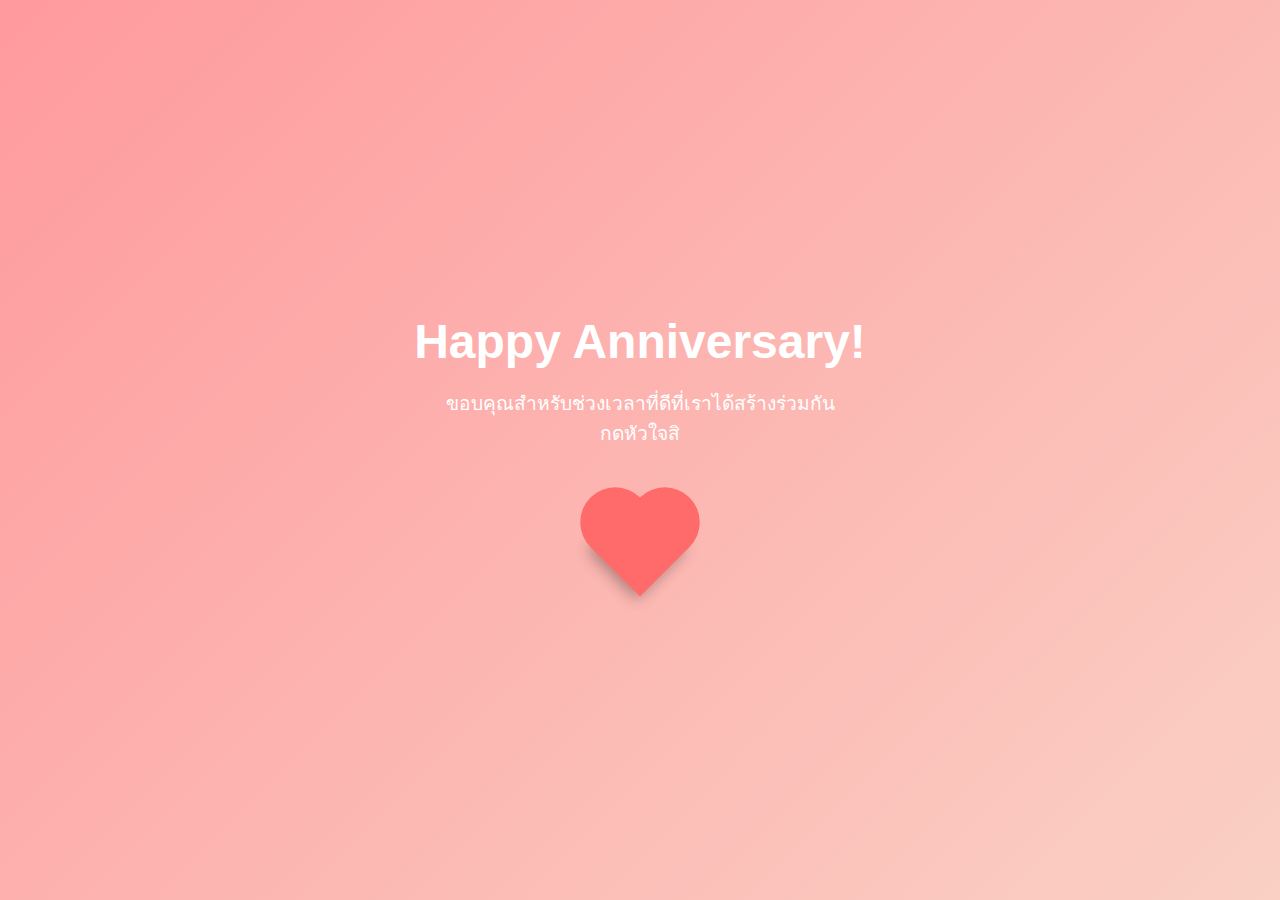
<file: index.html>
<!DOCTYPE html>
<html lang="en">

<head>
    <meta charset="UTF-8">
    <meta name="viewport" content="width=device-width, initial-scale=1.0">
    <title>index</title>
    <link rel="stylesheet" href="css/styles.css">
</head>

<body>
    <div class="container">
        <h1>Happy Anniversary!</h1>
        <p>ขอบคุณสำหรับช่วงเวลาที่ดีที่เราได้สร้างร่วมกัน<br>กดหัวใจสิ</p>
        <div class="hearts" onclick="toggleImages()">
            <div class="heart"></div>

        </div>
        <div id="image-container" class="hidden">
            <div class="image-grid">
                <img src="img/1.jpg" alt="Image 1">
                <img src="img/2.jpg" alt="Image 2">
                <img src="img/3.jpg" alt="Image 3">
                <img src="img/4.jpg" alt="Image 4">
                <img src="img/5.jpg" alt="Image 5">
                <img src="img/6.jpg" alt="Image 5">
            </div>
        </div>

        <p id="thai-message" class="hidden">สุขสันต์วันครบรอบ! ขอให้เรามีความสุขตลอดไป<br>ปกติเป็นคนไม่แพ้อะไร...แต่แปลกจัง ทำไมต้องมาแพ้ใจคนอย่างเธอ<br> ถึงแม้ว่าเราจะเป็นแฟนกันมากี่เดือน กี่ปี แต่ความรักที่เรามีให้เธอมันไม่เคยลดน้อยลงไปเลย ขอบคุณที่รัก ห่วงใยและอภัยให้กันเสมอมา รักคุณแฟนมากเลยนะ</p>


    </div>
    <script src="js/script.js"></script>
</body>

</html>
</file>
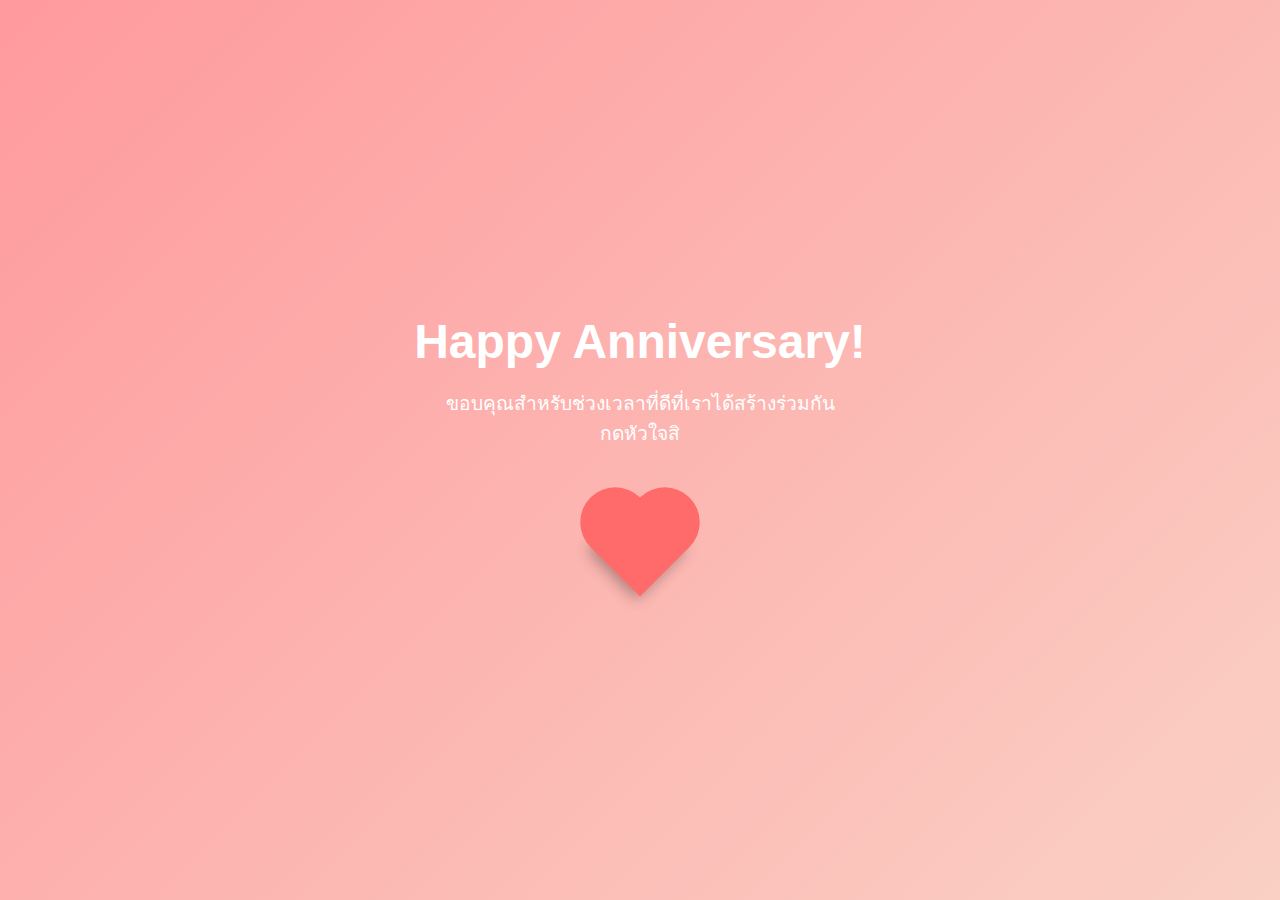
<file: test.html>
<!DOCTYPE html>
<html lang="en">

<head>
    <meta charset="UTF-8">
    <meta name="viewport" content="width=device-width, initial-scale=1.0">
    <title>Happy Anniversary</title>
    <link rel="stylesheet" href="css/styles.css">
</head>

<body>
    <div class="container">
        <h1>Happy Anniversary!</h1>
        <p>ขอบคุณสำหรับช่วงเวลาที่ดีที่เราได้สร้างร่วมกัน<br>กดหัวใจสิ</p>
        <div class="hearts" onclick="toggleImages()">
            <div class="heart"></div>

        </div>
        <div id="image-container" class="hidden">
            <div class="image-grid">
                <img src="img/1.jpg" alt="Image 1">
                <img src="img/2.jpg" alt="Image 2">
                <img src="img/3.jpg" alt="Image 3">
                <img src="img/4.jpg" alt="Image 4">
                <img src="img/5.jpg" alt="Image 5">
                <img src="img/6.jpg" alt="Image 5">
            </div>
        </div>

        <p id="thai-message" class="hidden">สุขสันต์วันครบรอบ! ขอให้เรามีความสุขตลอดไป<br>ปกติเป็นคนไม่แพ้อะไร...แต่แปลกจัง ทำไมต้องมาแพ้ใจคนอย่างเธอ<br> ถึงแม้ว่าเราจะเป็นแฟนกันมากี่เดือน กี่ปี แต่ความรักที่เรามีให้เธอมันไม่เคยลดน้อยลงไปเลย ขอบคุณที่รัก ห่วงใยและอภัยให้กันเสมอมา รักคุณแฟนมากเลยนะ</p>


    </div>
    <script src="js/script.js"></script>
</body>

</html>
</file>
<file: css/styles.css>
body {
    margin: 0;
    font-family: 'Arial', sans-serif;
    display: flex;
    flex-direction: column;
    align-items: center;
    justify-content: center;
    min-height: 100vh;
    background: linear-gradient(135deg, #ff9a9e, #fad0c4);
    color: #fff;
    text-align: center;
}

.container {
    text-align: center;
}

h1 {
    font-size: 3rem;
    margin-bottom: 1rem;
}

p {
    font-size: 1.2rem;
    margin-bottom: 1.5rem;
}

.hearts {
    margin-top: 40px;
    display: inline-block;
    margin-bottom: 2rem;
    cursor: pointer;
}

.heart {
    width: 70px;
    height: 70px;
    background: #ff6b6b;
    transform: rotate(45deg);
    position: relative;
    box-shadow: 0 5px 15px rgba(0, 0, 0, 0.3);
}

.heart::before,
.heart::after {
    content: '';
    width: 70px;
    height: 70px;
    background: #ff6b6b;
    position: absolute;
    border-radius: 50%;
}

.heart::before {
    top: -35px;
    left: 0;
}

.heart::after {
    left: -35px;
    top: 0;
}

.hidden {
    display: none;
}

.image-grid {
    display: grid;
    grid-template-columns: repeat(3, 1fr);
    gap: 20px;
    justify-content: center;
    align-items: center;
    max-width: 400px;
    margin: auto;
}

.image-grid img {
    width: 200px;
    height: 200px;
    object-fit: cover;
    border-radius: 10px;
    box-shadow: 0 4px 8px rgba(0, 0, 0, 0.2);
}

.image-grid img:nth-child(4),
.image-grid img:nth-child(5) {
    grid-column: span 1;
    justify-self: center;
}

#thai-message {
    font-size: 1.5rem;
    margin-top: 20px;
    color: #fff;
    text-shadow: 1px 1px 5px rgba(0, 0, 0, 0.3);
    animation: wave-animation 1.5s ease-in-out infinite;
}

@keyframes wave-animation {
    0% {
        transform: translateY(0);
    }
    25% {
        transform: translateY(-10px);
    }
    50% {
        transform: translateY(0);
    }
    75% {
        transform: translateY(10px);
    }
    100% {
        transform: translateY(0);
    }
}

@keyframes heartbeat {
    0%,
    100% {
        transform: scale(1) rotate(45deg);
    }
    25% {
        transform: scale(1.2) rotate(45deg);
    }
    50% {
        transform: scale(1) rotate(45deg);
    }
}


/* เพิ่มการเคลื่อนไหวให้หัวใจลอย */

@keyframes floating {
    0%,
    100% {
        transform: translateY(0) rotate(45deg);
    }
    50% {
        transform: translateY(-10px) rotate(45deg);
    }
}


/* ใช้แอนิเมชันกับหัวใจ */

.heart {
    animation: heartbeat 1.5s infinite ease-in-out, floating 3s infinite ease-in-out;
}

.image-grid img {
    transition: transform 0.3s ease-in-out;
    /* ทำให้การขยายค่อยๆ เกิดขึ้น */
}

.image-grid img:hover {
    transform: scale(1.2);
    /* ขยายภาพ 1.2 เท่าของขนาดเดิม */
}

@media (max-width: 768px) {
    .image-grid {
        grid-template-columns: repeat(2, 2fr);
        /* แสดง 2 คอลัมน์ */
        max-width: 300px;
    }
    .image-grid img {
        width: 150px;
        height: 150px;
    }
    #thai-message {
        font-size: 1.2rem;
    }
    .heart {
        width: 60px;
        height: 60px;
    }
}

@media (max-width: 480px) {
    .heart {
        width: 70px;
        height: 70px;
    }
}


/* Media Queries สำหรับอุปกรณ์มือถือขนาดเล็ก (เช่นมือถือขนาด 480px) */

@media (max-width: 300px) {
    h1 {
        font-size: 2rem;
    }
    p {
        font-size: 0.9rem;
    }
    .image-grid {
        grid-template-columns: repeat(2, 2fr);
        /* แสดง 2 คอลัมน์ */
        max-width: 300px;
    }
    .image-grid img {
        width: 120px;
        height: 120px;
    }
    #thai-message {
        font-size: 0.85rem;
    }
    .heart {
        width: 70px;
        height: 70px;
    }
}
</file>
